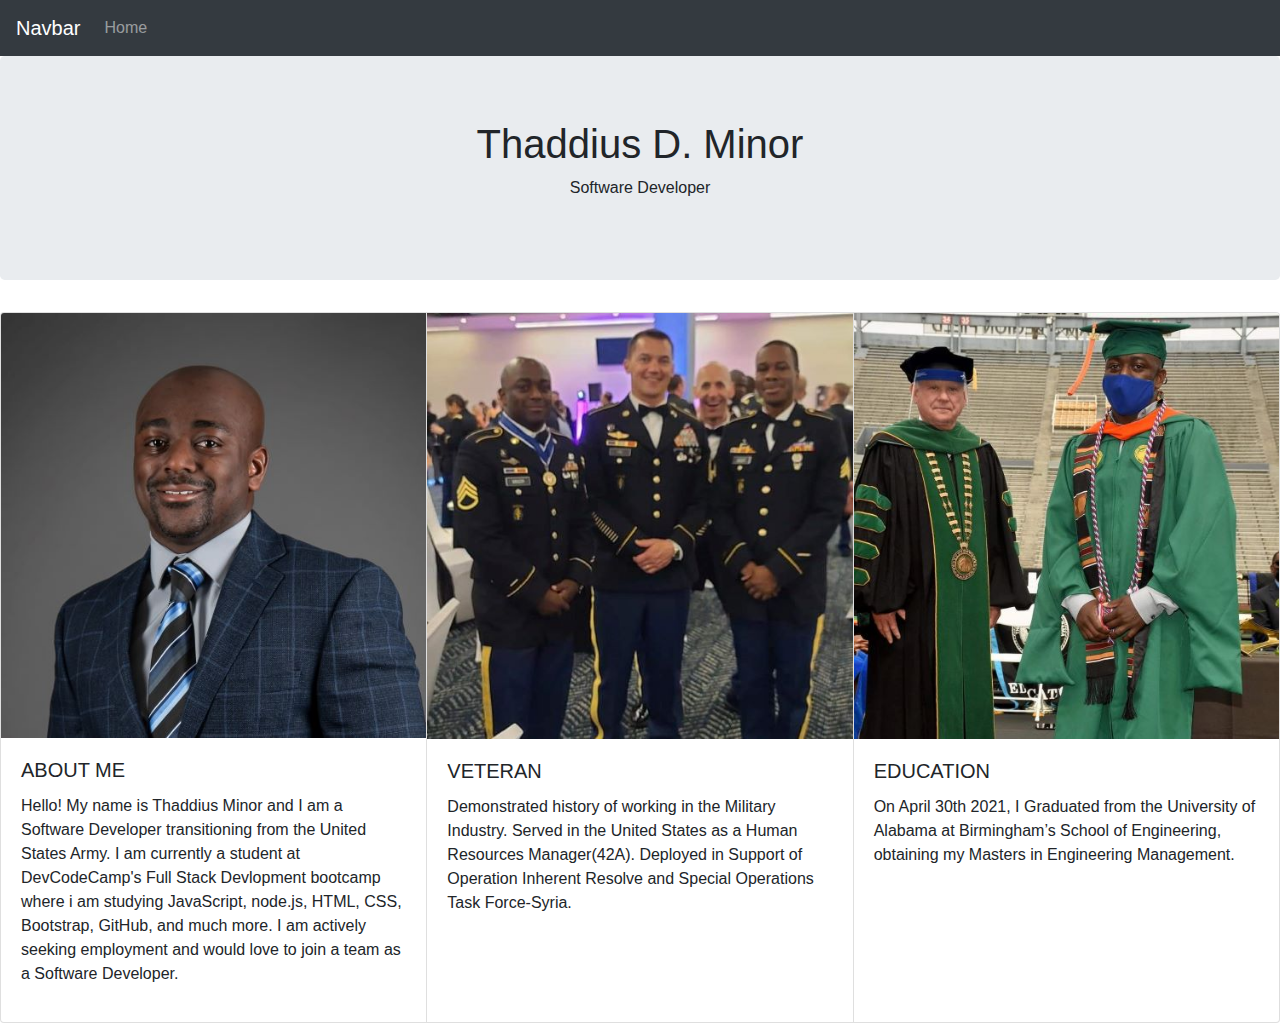
<file: bio.html>
<!DOCTYPE html>
<html lang="en">
<head>
  <title>Web Page</title>
  <meta charset="utf-8">
  <meta name="viewport" content="width=device-width, initial-scale=1">
  <link rel="stylesheet" href="https://maxcdn.bootstrapcdn.com/bootstrap/4.5.2/css/bootstrap.min.css">
  <script src="https://ajax.googleapis.com/ajax/libs/jquery/3.5.1/jquery.min.js"></script>
  <script src="https://cdnjs.cloudflare.com/ajax/libs/popper.js/1.16.0/umd/popper.min.js"></script>
  <script src="https://maxcdn.bootstrapcdn.com/bootstrap/4.5.2/js/bootstrap.min.js"></script>
  <style>
  .fakeimg {
    height: 200px;
    background: #aaa;
  }
  </style>
</head>
<body background-color: rgb(238, 235, 235) !important;>
     

    
     

<nav class="navbar navbar-expand-sm bg-dark navbar-dark">
  <a class="navbar-brand" href="#">Navbar</a>
  <button class="navbar-toggler" type="button" data-toggle="collapse" data-target="#collapsibleNavbar">
    <span class="navbar-toggler-icon"></span>
  </button>
  <div class="collapse navbar-collapse" id="collapsibleNavbar">
    <ul class="navbar-nav">
      <li class="nav-item">
        <a class="nav-link" href="index.html">Home</a>
      </li> 
    </ul>
  </div>  
</nav>

<div class="jumbotron text-center">
    <h1>Thaddius D. Minor</h1>
    <p>Software Developer</p>
  </div>
  
  <div class="card-group">
    <div class="card">
      <img class="card-img-top" src="Resources/thad.image4.jpg" alt="Card image cap">
      <div class="card-body">
        <h5 class="card-title">ABOUT ME</h5>
        <p class="card-text"> Hello! My name is Thaddius Minor and I am a Software Developer transitioning from the United States Army. I am currently a student at DevCodeCamp's Full Stack Devlopment bootcamp where i am studying JavaScript, node.js, HTML, CSS, Bootstrap, GitHub, and much more. I am actively seeking employment and would love to join a team as a Software Developer. 
        </p>
        <p class="card-text"><small class="text-muted"></small></p>
      </div>
    </div>
    <div class="card">
      <img class="card-img-top" src="Resources/thad.image2.jpg" alt="Card image cap">
      <div class="card-body">
        <h5 class="card-title">VETERAN</h5>
        <p class="card-text">Demonstrated history of working in the Military Industry. Served in the United States as a Human Resources Manager(42A). Deployed in Support of  Operation Inherent Resolve and Special Operations Task Force-Syria.
</p>
        <p class="card-text"><small class="text-muted"></small></p>
      </div>
    </div>
    <div class="card">
      <img class="card-img-top" src="Resources/thad.image1.jpg" alt="Card image cap">
      <div class="card-body">
        <h5 class="card-title">EDUCATION</h5>
        <p class="card-text">On April 30th 2021, I Graduated from the University of Alabama at Birmingham’s School of Engineering, obtaining my Masters in Engineering Management. </p>
        <p class="card-text"><small class="text-muted"></small></p>
      </div>
    </div>
  </div>
  
</body>
</html>
</file>
